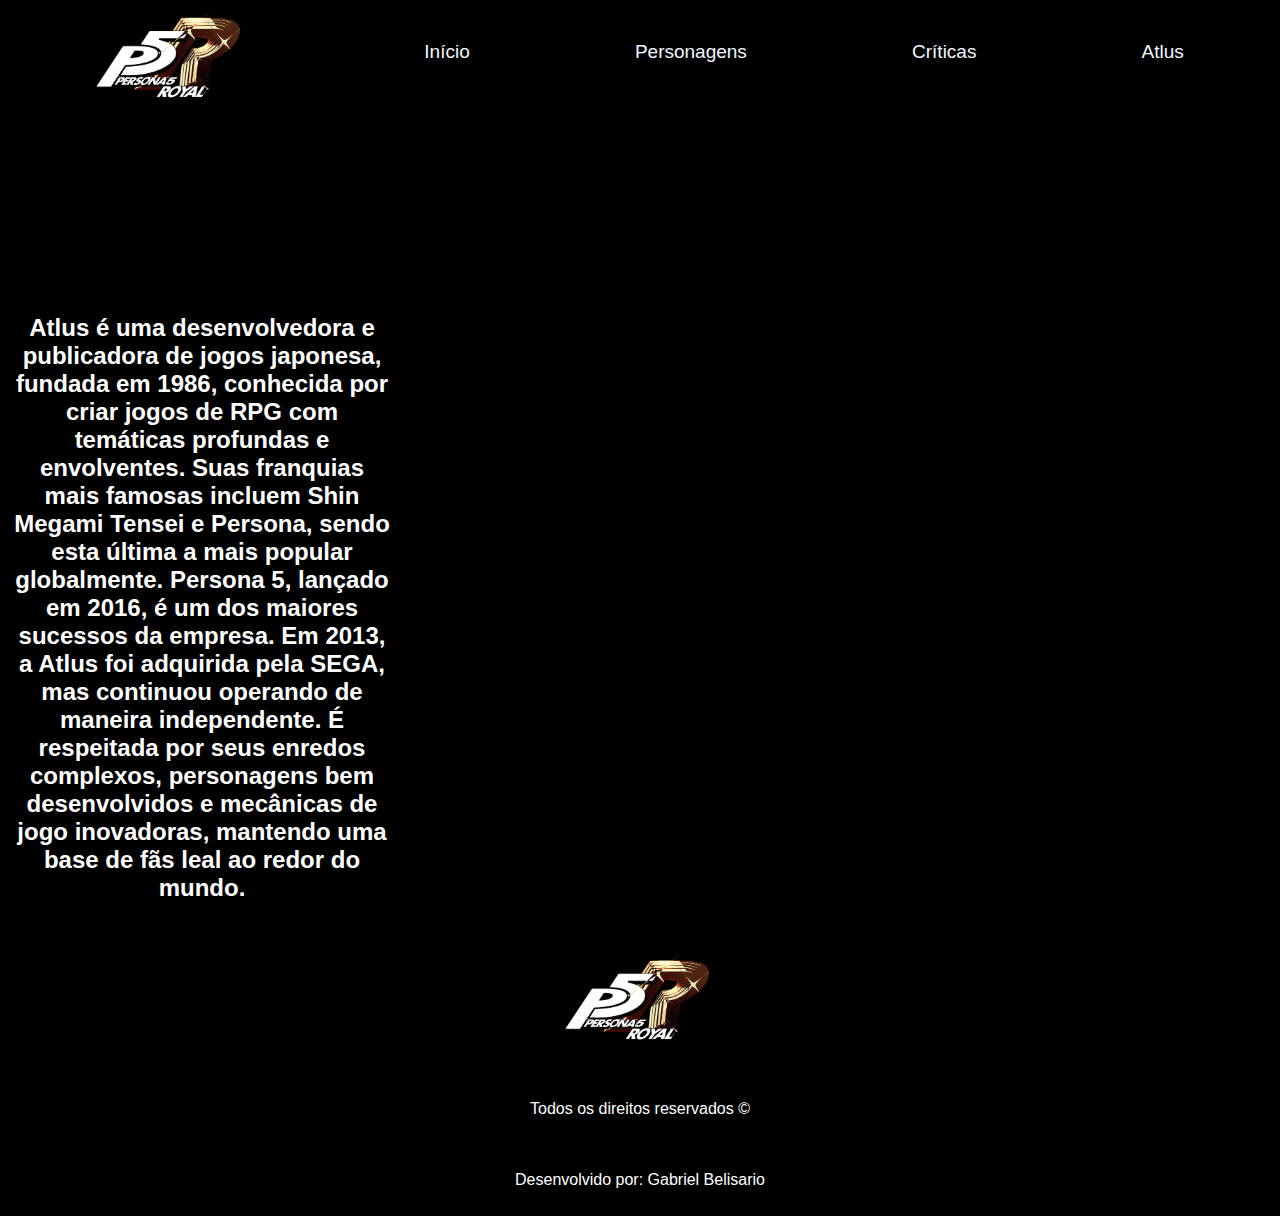
<file: contato.html>
<!DOCTYPE html>
<html lang="pt-br">
<head>
    <meta charset="UTF-8">
    <meta name="viewport" content="width=device-width, initial-scale=1.0">
    <title>Atlus</title>
    <link rel="stylesheet" href="contato.css">
</head>
<body>
    <header>
        <img id="logo" src="free-image-png-persona-5-royal-download-high-quality-png-image-now.png"/>
            <nav>
                <ul>
                    <a href="index.html">
                    <li>Início</li>                                                               
                 </a>
                    <a href="personagens.html">
                        <li>Personagens</li>
                    </a>
                    <a href="criticas.html">
                        <li>Críticas</li>
                    </a>
                    <a href="contato.html">
                        <li>Atlus</li>
                    </a>
                </ul>
            </nav>
    </header>
    <div id="conteiner1">
        <div class="conteudoPrimario">
            <h2>Atlus é uma desenvolvedora e publicadora de jogos japonesa, fundada em 1986, conhecida por criar jogos de RPG com temáticas profundas e envolventes. Suas franquias mais famosas incluem Shin Megami Tensei e Persona, sendo esta última a mais popular globalmente. Persona 5, lançado em 2016, é um dos maiores sucessos da empresa. Em 2013, a Atlus foi adquirida pela SEGA, mas continuou operando de maneira independente. É respeitada por seus enredos complexos, personagens bem desenvolvidos e mecânicas de jogo inovadoras, mantendo uma base de fãs leal ao redor do mundo.</h2>
        </div>
    </div>
    <footer>
        <img style="object-fit: cover;" id="logo" src="free-image-png-persona-5-royal-download-high-quality-png-image-now.png">
        <span>Todos os direitos reservados ©</span>
        <span>Desenvolvido por: Gabriel Belisario</span>

        <nav class="footerNavigation">
            <ul class="footerList">
                <a href="index.html">
                    <li>Início</li>                                                               
                </a>
                <a href="personagens.html">
                    <li>Personagens</li>
                </a>
                <a href="criticas.html">
                    <li>Críticas</li>
                </a>
                <a href="contato.html">
                    <li>Atlus</li>
                </a>
            </ul>
        </nav>

    </footer>
</body>
</html>
</file>
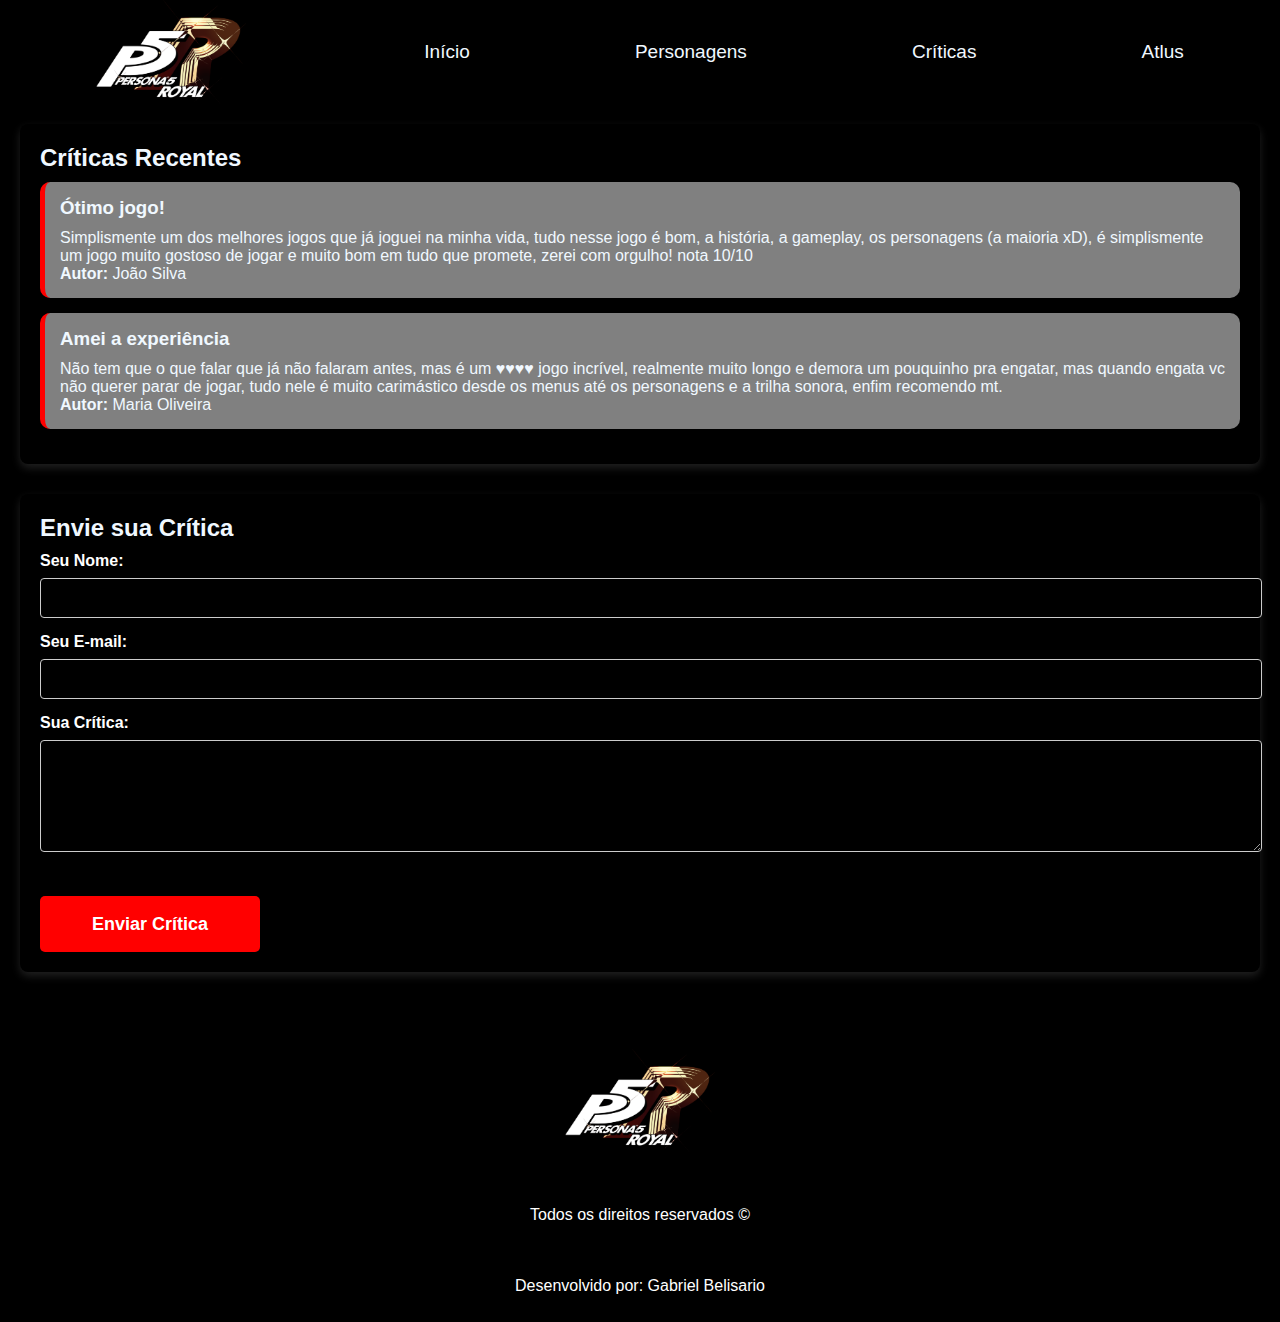
<file: criticas.html>
<!DOCTYPE html>
<html lang="pt-br">
<head>
    <meta charset="UTF-8">
    <meta name="viewport" content="width=device-width, initial-scale=1.0">
    <title>Persona 5</title>
    <link rel="stylesheet" href="criticas.css"/>
</head>
<body>
    <header>
        <img id="logo" src="free-image-png-persona-5-royal-download-high-quality-png-image-now.png"/>
            <nav>
                <ul>
                    <a href="index.html">
                    <li>Início</li>                                                               
                 </a>
                    <a href="personagens.html">
                        <li>Personagens</li>
                    </a>
                    <a href="criticas.html">
                        <li>Críticas</li>
                    </a>
                    <a href="contato.html">
                        <li>Atlus</li>
                    </a>
                </ul>
            </nav>
    </header>
    <section class="criticas">
        <h2>Críticas Recentes</h2>
        <div class="critica">
            <h3>Ótimo jogo!</h3>
            <p>Simplismente um dos melhores jogos que já joguei na minha vida, tudo nesse jogo é bom, a história, a gameplay, os personagens (a maioria xD), é simplismente um jogo muito gostoso de jogar e muito bom em tudo que promete, zerei com orgulho! nota 10/10</p>
            <p><strong>Autor:</strong> João Silva</p>
        </div>
        <div class="critica">
            <h3>Amei a experiência</h3>
            <p>Não tem que o que falar que já não falaram antes, mas é um ♥♥♥♥ jogo incrível, realmente muito longo e demora um pouquinho pra engatar, mas quando engata vc não querer parar de jogar, tudo nele é muito carimástico desde os menus até os personagens e a trilha sonora, enfim recomendo mt.</p>
            <p><strong>Autor:</strong> Maria Oliveira</p>
        </div>
    </section>

    <section class="formulario">
        <h2>Envie sua Crítica</h2>
        <form action="#" method="POST">
            <label for="nome">Seu Nome:</label>
            <input type="text" id="nome" name="nome" required>

            <label for="email">Seu E-mail:</label>
            <input type="email" id="email" name="email" required>

            <label for="mensagem">Sua Crítica:</label>
            <textarea id="mensagem" name="mensagem" rows="5" required></textarea>

            <a class="button">Enviar Crítica</a>
        </form>
    </section>
    <footer>
        <img style="object-fit: cover;" id="logo" src="free-image-png-persona-5-royal-download-high-quality-png-image-now.png">
        <span>Todos os direitos reservados ©</span>
        <span>Desenvolvido por: Gabriel Belisario</span>

        <nav class="footerNavigation">
            <ul class="footerList">
                <a href="index.html">
                    <li>Início</li>                                                               
                </a>
                <a href="personagens.html">
                    <li>Personagens</li>
                </a>
                <a href="criticas.html">
                    <li>Críticas</li>
                </a>
                <a href="contato.html">
                    <li>Atlus</li>
                </a>
            </ul>
        </nav>

    </footer>
</body>
</html>
</file>
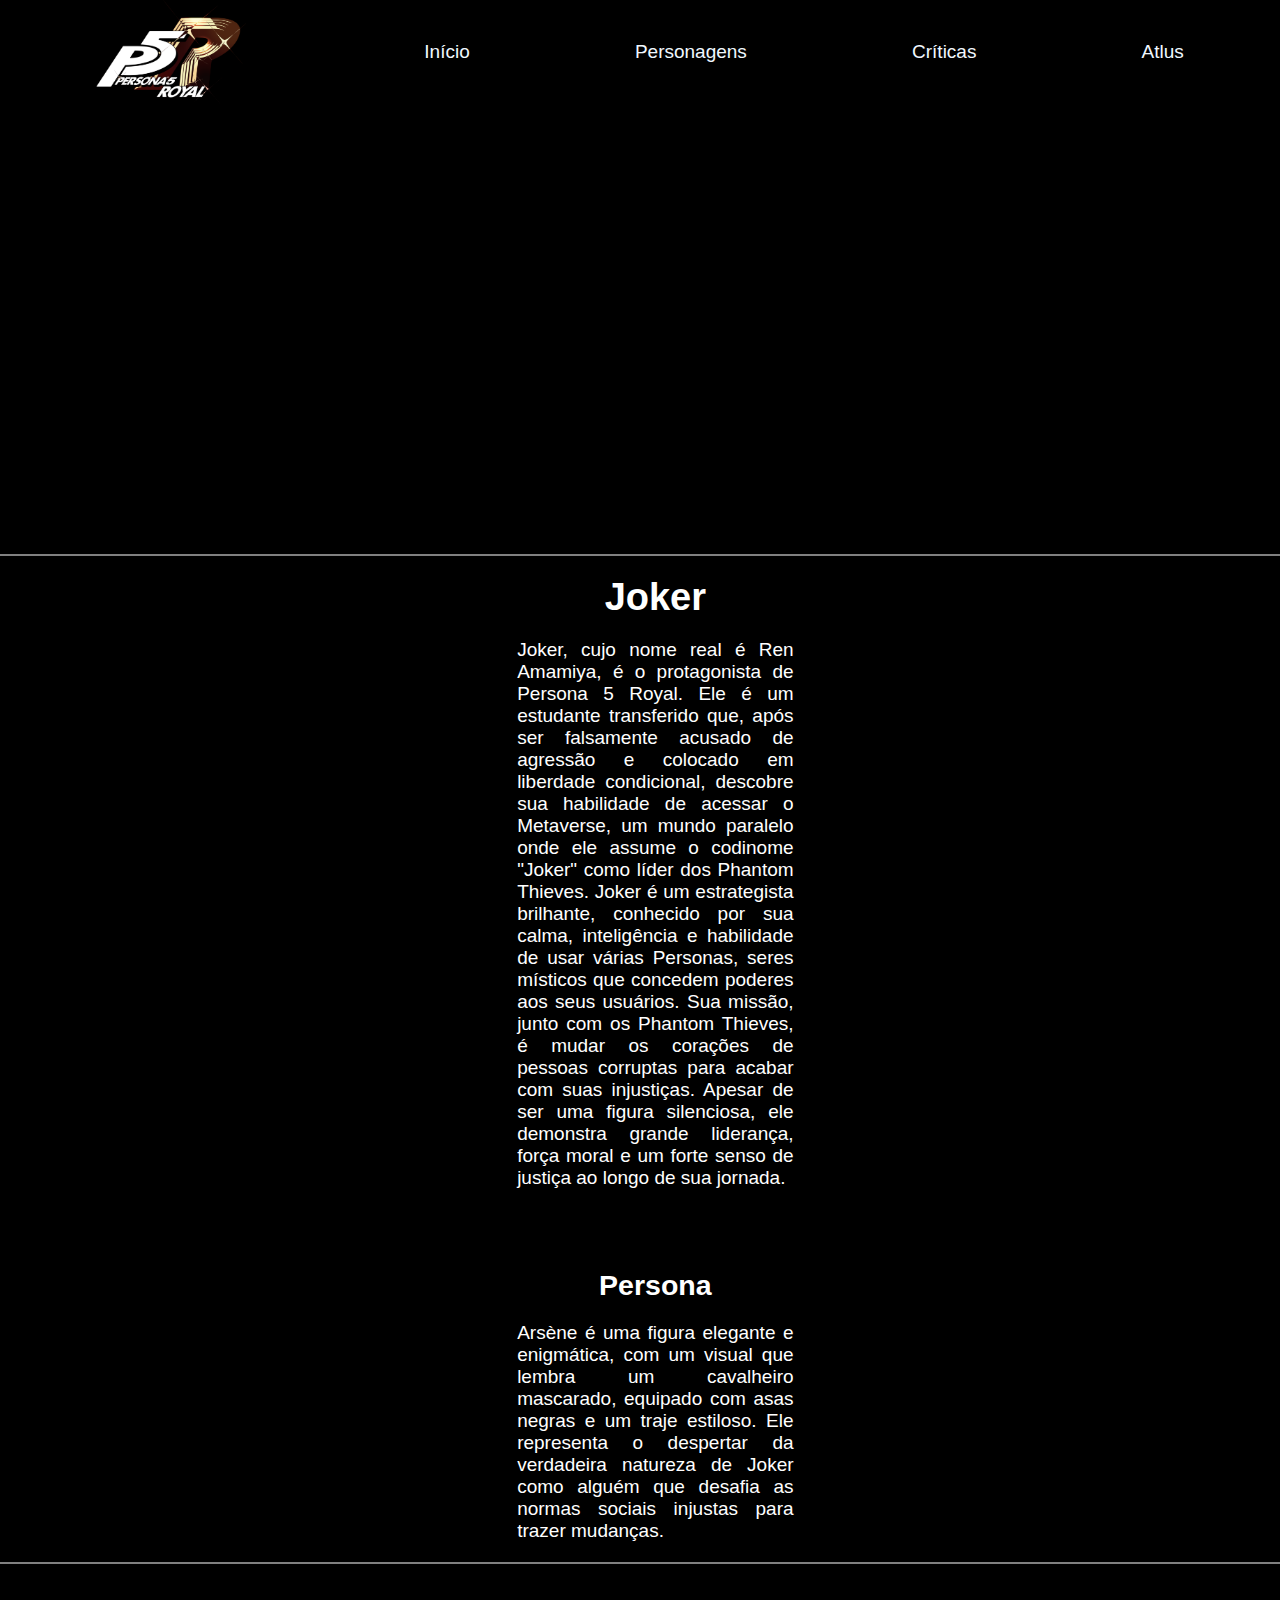
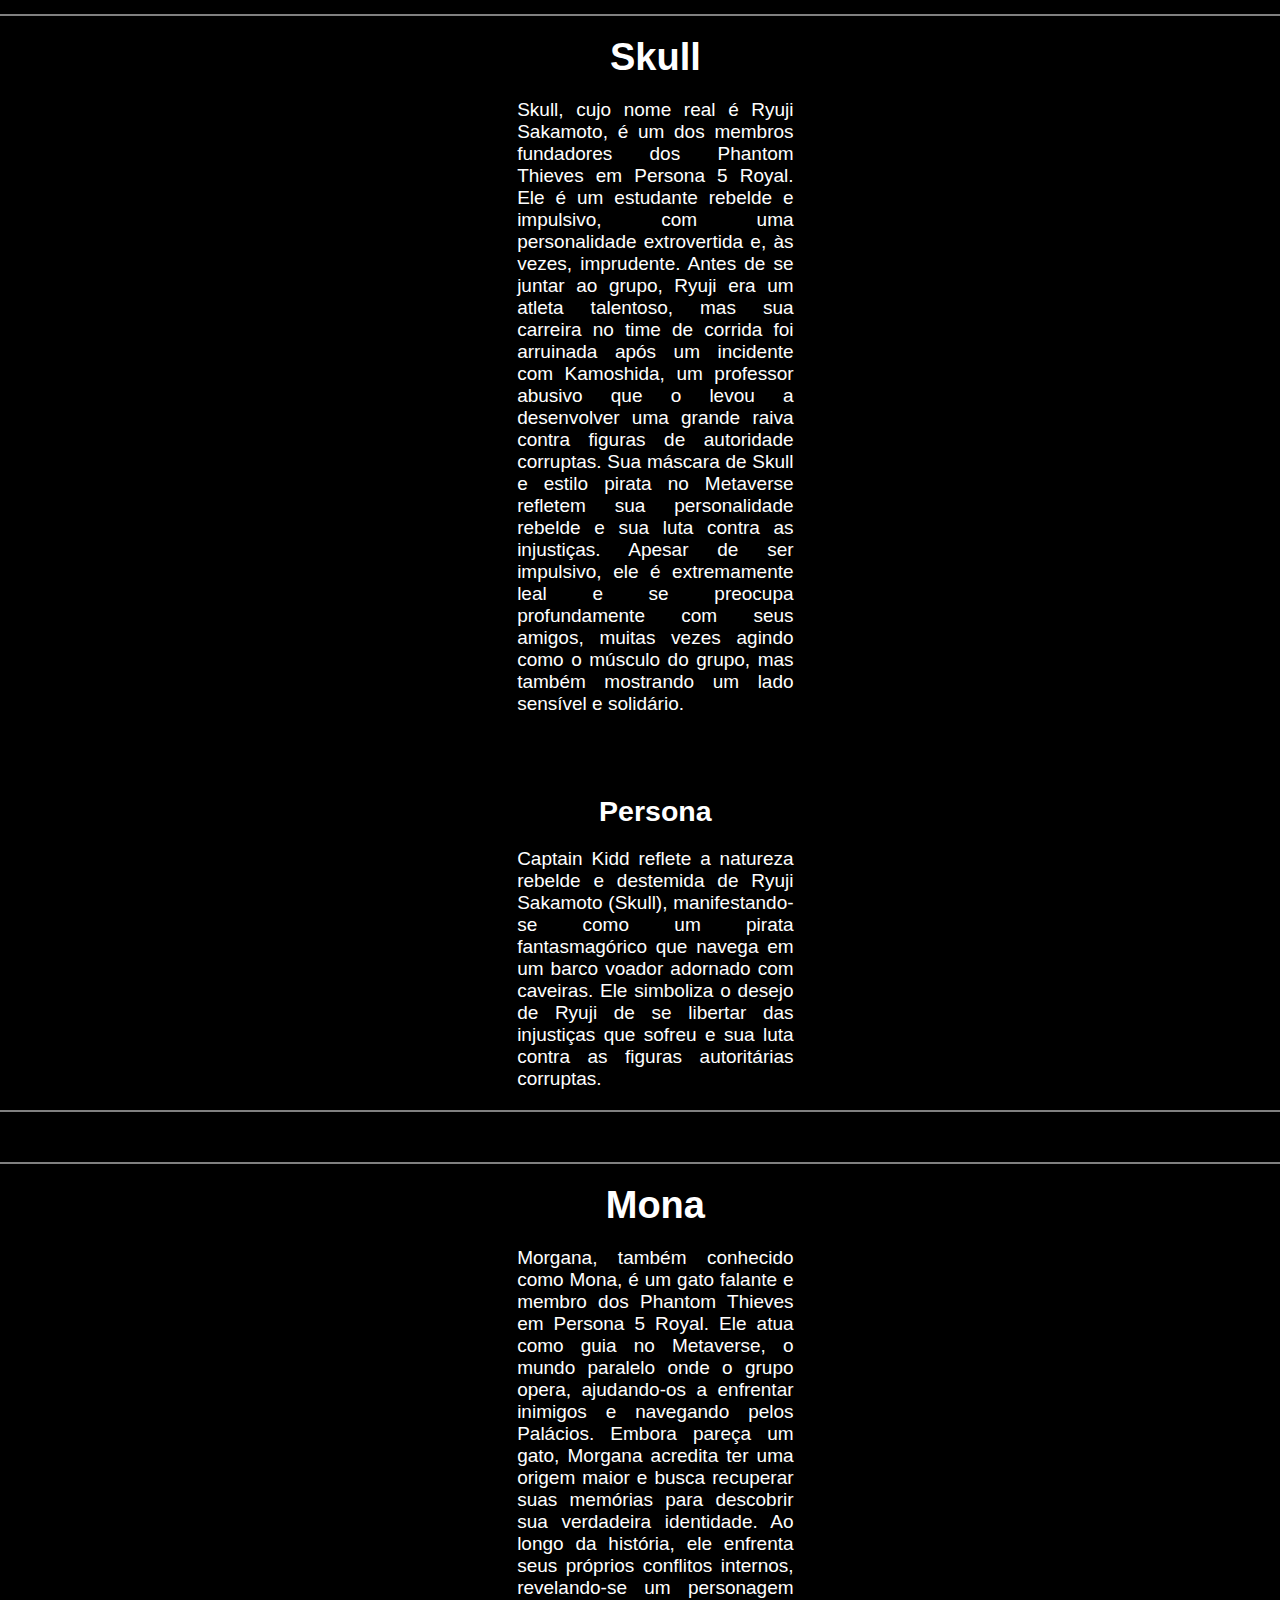
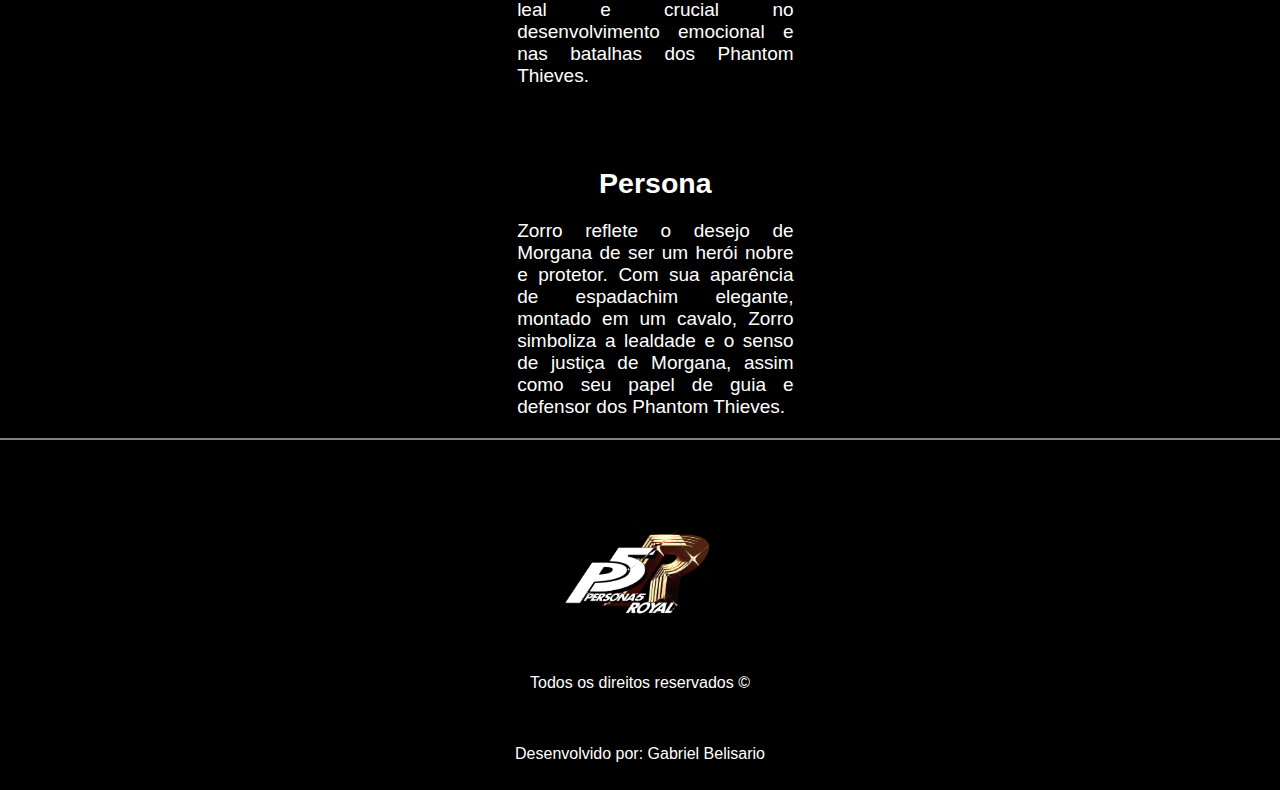
<file: personagens.html>
<!DOCTYPE html>
<html lang="pt-br">
<head>
    <meta charset="UTF-8">
    <meta name="viewport" content="width=device-width, initial-scale=1.0">
    <title>Persona 5 - Personagens</title>
    <link rel="stylesheet" href="personagens.css">
</head>
<body>
    <header>
        <img id="logo" src="free-image-png-persona-5-royal-download-high-quality-png-image-now.png"/>
            <nav>
                <ul>
                    <a href="index.html">
                    <li>Início</li>                                                               
                 </a>
                    <a href="personagens.html">
                        <li>Personagens</li>
                    </a>
                    <a href="criticas.html">
                        <li>Críticas</li>
                    </a>
                    <a href="contato.html">
                        <li>Atlus</li>
                    </a>
                </ul>
            </nav>
    </header>
    <div id="banner"></div>
        <div id="jokercontainer">
            <div class="joker"></div>
            <div class="jokerinf">
                <h1 class="jokername">Joker</h1>
                <p>Joker, cujo nome real é Ren Amamiya, é o protagonista de Persona 5 Royal. Ele é um estudante transferido que, após ser falsamente acusado de agressão e colocado em liberdade condicional, descobre sua habilidade de acessar o Metaverse, um mundo paralelo onde ele assume o codinome "Joker" como líder dos Phantom Thieves. Joker é um estrategista brilhante, conhecido por sua calma, inteligência e habilidade de usar várias Personas, seres místicos que concedem poderes aos seus usuários. Sua missão, junto com os Phantom Thieves, é mudar os corações de pessoas corruptas para acabar com suas injustiças. Apesar de ser uma figura silenciosa, ele demonstra grande liderança, força moral e um forte senso de justiça ao longo de sua jornada.</p>
                <h2 class="jokerpersona">Persona</h2>
                <p>Arsène é uma figura elegante e enigmática, com um visual que lembra um cavalheiro mascarado, equipado com asas negras e um traje estiloso. Ele representa o despertar da verdadeira natureza de Joker como alguém que desafia as normas sociais injustas para trazer mudanças.</p>
            </div>
            <div class="jokerpersonaimg"></div>
        </div>
        <div id="skullcontainer">
            <div class="skull"></div>
            <div class="skullinf">
                <h1 class="skullname">Skull</h1>
                <p>Skull, cujo nome real é Ryuji Sakamoto, é um dos membros fundadores dos Phantom Thieves em Persona 5 Royal. Ele é um estudante rebelde e impulsivo, com uma personalidade extrovertida e, às vezes, imprudente. Antes de se juntar ao grupo, Ryuji era um atleta talentoso, mas sua carreira no time de corrida foi arruinada após um incidente com Kamoshida, um professor abusivo que o levou a desenvolver uma grande raiva contra figuras de autoridade corruptas. Sua máscara de Skull e estilo pirata no Metaverse refletem sua personalidade rebelde e sua luta contra as injustiças. Apesar de ser impulsivo, ele é extremamente leal e se preocupa profundamente com seus amigos, muitas vezes agindo como o músculo do grupo, mas também mostrando um lado sensível e solidário.</p>
                <h2 class="skullpersona">Persona</h2>
                <p>Captain Kidd reflete a natureza rebelde e destemida de Ryuji Sakamoto (Skull), manifestando-se como um pirata fantasmagórico que navega em um barco voador adornado com caveiras. Ele simboliza o desejo de Ryuji de se libertar das injustiças que sofreu e sua luta contra as figuras autoritárias corruptas.</p>
            </div>
            <div class="skullpersonaimg"></div>
        </div>
        <div id="monacontainer">
            <div class="mona"></div>
            <div class="monainf">
                <h1 class="monaname">Mona</h1>
                <p>Morgana, também conhecido como Mona, é um gato falante e membro dos Phantom Thieves em Persona 5 Royal. Ele atua como guia no Metaverse, o mundo paralelo onde o grupo opera, ajudando-os a enfrentar inimigos e navegando pelos Palácios. Embora pareça um gato, Morgana acredita ter uma origem maior e busca recuperar suas memórias para descobrir sua verdadeira identidade. Ao longo da história, ele enfrenta seus próprios conflitos internos, revelando-se um personagem leal e crucial no desenvolvimento emocional e nas batalhas dos Phantom Thieves.</p>
                <h2 class="monapersona">Persona</h2>
                <p>Zorro reflete o desejo de Morgana de ser um herói nobre e protetor. Com sua aparência de espadachim elegante, montado em um cavalo, Zorro simboliza a lealdade e o senso de justiça de Morgana, assim como seu papel de guia e defensor dos Phantom Thieves.</p>
            </div>
            <div class="monapersonaimg"></div>
        </div>

        <footer>
            <img style="object-fit: cover;" id="logo" src="free-image-png-persona-5-royal-download-high-quality-png-image-now.png">
            <span>Todos os direitos reservados ©</span>
            <span>Desenvolvido por: Gabriel Belisario</span>
    
            <nav class="footerNavigation">
                <ul class="footerList">
                    <a href="index.html">
                        <li>Início</li>                                                               
                    </a>
                    <a href="personagens.html">
                        <li>Personagens</li>
                    </a>
                    <a href="criticas.html">
                        <li>Críticas</li>
                    </a>
                    <a href="contato.html">
                        <li>Atlus</li>
                    </a>
                </ul>
            </nav>
    
        </footer>
</body>
</html>
</file>
<file: contato.css>
@import url('https://fonts.cdnfonts.com/css/brushstroke');

* {
    margin: 0;
    padding: 0;
    background-color: transparent;
    list-style: none;
    text-decoration: none;
}

header {
    height: 90px;
    display: flex;
    justify-content: space-around;
    align-items: center;
    padding: 7px;
    background-color: black;
}

nav {
    width: 60%;
}

ul {
    display: flex;
    width: 100%;
    justify-content: space-between;
}

li {
    list-style: none;
    color: aliceblue;
    cursor: pointer;
    font-size: 19px;
    transition: .5s;
    font-family: 'Brushstroke', sans-serif;
}

li:hover {
    color: red
}

body{
    background-color: black;
}

#logo {
    width: 150px;
    height: auto;
}

#conteiner1{
    width: 100%;
    height: 800px;
    margin-top: 10px;
    display: flex;
    background-image: url(https://p4.wallpaperbetter.com/wallpaper/672/831/605/persona-series-shin-megami-tensei-series-wallpaper-preview.jpg);
    background-size: cover;
    background-repeat: no-repeat;
}

.conteudoPrimario{
    background-color: transparent;
    color: white;
    font-family: 'Brushstroke', sans-serif;
    width: 30%;
    height: 250px;
    margin-top: 200px;
    margin-left: 10px;
    text-align: center;
}

footer {
    height: 300px;
    margin-top: 2px;
    display: flex;
    flex-direction: column;
    align-items: center;
    justify-content: space-around;
}

span {
    color: white;
    font-family: 'Brushstroke', sans-serif;
}

.footerNavigation {
    display: none;
}

.footerList {
    display: flex;
    flex-direction: column;
    align-items: center;
}

@media (max-width: 768px) {
    .footerNavigation {
        display: block;
    }

    nav {
        display: none;
    }

   #conteiner1 {
    width: 100%;
    height: 1080px;
    display: flex;
    flex-direction: column;
    background-image: url(https://preview.redd.it/i-edited-a-black-frost-iphone-wallpaper-to-complement-a-v0-b6f0wnp3gvpa1.png?width=1080&crop=smart&auto=webp&s=e5687010fdc1d114ce7f8779075488c6f85042d1);
    background-position: 90% center
   }

   .conteudoPrimario {
    width: 95%;
    display: flex;
    flex-direction: column;
    margin-top: 50px;
   }
}
</file>
<file: criticas.css>
@import url('https://fonts.cdnfonts.com/css/brushstroke');

* {
    margin: 0;
    padding: 0;
    list-style: none;
    text-decoration: none;
    background-color: black;
    font-family: 'Brushstroke', sans-serif;
}

header {
    height: 90px;
    display: flex;
    justify-content: space-around;
    align-items: center;
    padding: 7px;
    background-color: black;
}

nav {
    width: 60%;
}

ul {
    display: flex;
    width: 100%;
    justify-content: space-between;
}

li {
    list-style: none;
    color: aliceblue;
    cursor: pointer;
    font-size: 19px;
    transition: .5s;
    font-family: 'Brushstroke', sans-serif;
}

li:hover {
    color: red
}

#logo {
    width: 150px;
    height: auto;
}

h1 {
    font-size: 2em;
}

section {
    margin: 20px;
    padding: 20px;
    background-color: black;
    border-radius: 8px;
    box-shadow: 0 4px 8px rgba(218, 218, 218, 0.144);
}

h2 {
    color: aliceblue;
    margin-bottom: 10px;
}

.criticas {
    margin-bottom: 30px;
    color: aliceblue;
}

.critica {
    background-color: grey;
    padding: 15px;
    margin-bottom: 15px;
    border-left: 5px solid red;
    border-radius: 10px;
}

.critica h3 {
    margin-bottom: 10px;
    background-color: grey;
    border-radius: 10px;
}

p {
    background-color: grey;
}

strong {
    background-color: grey;
} 

.formulario label {
    display: block;
    margin-bottom: 8px;
    font-weight: bold;
    color: white;
}

.formulario input,
.formulario textarea {
    width: 100%;
    padding: 10px;
    margin-bottom: 15px;
    border: 1px solid #ccc;
    border-radius: 4px;
    font-size: 1em;
    color: white;
}


form {
    color: aliceblue;
}

.button {
    width: 200px;
    height: 40px;
    background-color: red;
    color: white;
    padding: 8px 10px;
    border-radius: 5px;
    cursor: pointer;
    transition: .8s;
    font-size: 18px;
    display: flex;
    justify-content: center;
    align-items: center;
    font-weight: bold;
    border: none;
    outline: none;
    margin-top: 25px;
    font-family: 'Brushstroke', sans-serif;
}

.button:hover {
    background-color: white;
    color: black;
}

footer {
    height: 300px;
    margin-top: 50px;
    display: flex;
    flex-direction: column;
    align-items: center;
    justify-content: space-around;
}

span {
    color: white;
    font-family: 'Brushstroke', sans-serif;
}

.footerNavigation {
    display: none;
}

.footerList {
    display: flex;
    flex-direction: column;
    align-items: center;
}

@media(max-width: 768px){
    .footerNavigation {
        display: block;
    }

    nav {
        display: none;
    }

    #banner {
        background-position: 65%;
    }
    }
</file>
<file: personagens.css>
@import url('https://fonts.cdnfonts.com/css/brushstroke');

* {
    margin: 0;
    padding: 0;
    background-color: black;
    list-style: none;
    text-decoration: none;
}

header {
    height: 90px;
    display: flex;
    justify-content: space-around;
    align-items: center;
    padding: 7px;
}

nav {
    width: 60%;
}

ul {
    display: flex;
    width: 100%;
    justify-content: space-between;
}

li {
    list-style: none;
    color: aliceblue;
    cursor: pointer;
    font-size: 19px;
    transition: .5s;
    font-family: 'Brushstroke', sans-serif;
}

li:hover {
    color: red
}

#logo {
    width: 150px;
    height: auto;
}

#banner {
    background-image: url(https://dashgamer.com/wp-content/uploads/2021/02/thumb-1920-987525.jpg);
    background-position: 0% 0% ;
    background-position: cover;
    background-repeat: no-repeat;
    width: 100%;
    height: 400px;
}

#jokercontainer {
    width: 100%;
    display: flex;
    justify-content: space-between;
    margin-top: 50px;
    border-bottom: 2px solid gray ;
    border-top: 2px solid gray ;
    padding: 10px 0px 10px 0px;
}

.joker {
    width: 500px;
    height: 700px;
    background-image: url(https://i.pinimg.com/564x/37/5f/e6/375fe6b86abf35b4b5ab948965a83c03.jpg);
    background-repeat: no-repeat;
    background-position: 0% 100%;
    margin-left: 10px;
    margin-top: 10px;
    margin-bottom: 10px;
    border-radius: 10px;
}

.jokerinf {
    width: 450px;
    color: white;
    font-size: 19px;
    font-family: 'Brushstroke', sans-serif;
    display: inline;
    padding-left: 200px;
    padding-right: 200px;
    margin-top: 10px;
    margin-bottom: 10px;
    text-align: justify;
}

.jokername {
    text-align: center;
    padding-bottom: 20px;
}

.jokerpersona {
    text-align: center;
    padding-bottom: 20px;
    padding-top: 80px;
}

.jokerpersonaimg {
    background-image: url(https://i.pinimg.com/originals/95/e6/98/95e69887e48c6effdf933ba7ea963f6b.jpg);
    width: 450px;
    height: 700px;
    background-repeat: no-repeat;
    display: inline;
    background-position: 50% 20%;
    margin-right: 10px;
    margin-top: 10px;
    margin-bottom: 10px;
    border-radius: 10px;
}

#skullcontainer {
    width: 100%;
    display: flex;
    justify-content: space-between;
    margin-top: 50px;
    border-bottom: 2px solid gray ;
    border-top: 2px solid gray ;
    padding: 10px 0px 10px 0px;
}

.skull {
    width: 500px;
    height: 700px;
    background-image: url(https://i.pinimg.com/originals/31/c3/c4/31c3c4660bfc7ca8babc74d205d5a5a8.jpg);
    background-repeat: no-repeat;
    background-position: 70% 0%;
    margin-left: 10px;
    margin-top: 10px;
    margin-bottom: 10px;
    border-radius: 10px;
}

.skullinf {
    width: 450px;
    color: white;
    font-size: 19px;
    font-family: 'Brushstroke', sans-serif;
    display: inline;
    padding-left: 200px;
    padding-right: 200px;
    margin-top: 10px;
    margin-bottom: 10px;
    text-align: justify;
}

.skullname {
    text-align: center;
    padding-bottom: 20px;
}

.skullpersona {
    text-align: center;
    padding-bottom: 20px;
    padding-top: 80px;
}

.skullpersonaimg {
    background-image: url(https://i.pinimg.com/736x/c4/d4/56/c4d456fc4f8e3ffe5358e73ba11aedb4.jpg);
    width: 450px;
    height: 700px;
    background-repeat: no-repeat;
    display: inline;
    background-position: 99% 20%;
    margin-right: 10px;
    margin-top: 10px;
    margin-bottom: 10px;
    border-radius: 10px;
}

#monacontainer {
    display: flex;
    justify-content: space-between;
    margin-top: 50px;
    border-bottom: 2px solid gray;
    border-top: 2px solid gray;
    padding: 10px 0px 10px 0px;
}

.mona {
    width: 500px;
    height: 700px;
    background-image: url(https://images-wixmp-ed30a86b8c4ca887773594c2.wixmp.com/f/099ea79c-db22-4510-a219-c568620c811f/desuzju-e1e45944-9842-41c7-95e5-bc52c60958a0.png/v1/fill/w_670,h_1192,q_70,strp/wallpaper_mobile___persona_5___phantom_morgana_by_leopassos100_desuzju-pre.jpg?token=eyJ0eXAiOiJKV1QiLCJhbGciOiJIUzI1NiJ9.[base64].8wNNWyFL99BDWLIslHvqWh4obaTO6wPShCgSwQtOOME);
    background-repeat: no-repeat;
    background-position: 30% 88%;
    margin-top: 10px;
    margin-left: 10px;
    margin-bottom: 10px;
    border-radius: 10px;
}

.monainf {
    width: 450px;
    color: white;
    font-size: 19px;
    font-family: 'Brushstroke', sans-serif;
    display: inline;
    padding-left: 200px;
    padding-right: 200px;
    margin-top: 10px;
    margin-bottom: 10px;
    text-align: justify;
}

.monaname {
    text-align: center;
    padding-bottom: 20px;
}

.monapersona {
    text-align: center;
    padding-bottom: 20px;
    padding-top: 80px;
}

.monapersonaimg {
    background-image: url(https://preview.redd.it/lsf0xjdqaga21.jpg?width=640&crop=smart&auto=webp&s=a2e3aac261c7c8f2aac7e28b5f3e7eaab2be8253);
    width: 450px;
    height: 700px;
    background-repeat: no-repeat;
    background-position: 50%;
    display: inline;
    margin-right: 10px;
    margin-top: 10px;
    margin-bottom: 10px;
    border-radius: 10px;
}

footer {
    height: 300px;
    margin-top: 50px;
    display: flex;
    flex-direction: column;
    align-items: center;
    justify-content: space-around;
}

span {
    color: white;
    font-family: 'Brushstroke', sans-serif;
}

.footerNavigation {
    display: none;
}

.footerList {
    display: flex;
    flex-direction: column;
    align-items: center;
}

@media (max-width: 768px) {
    * {
        margin: 0;
        padding: 0;
        background-color: black;
        list-style: none;
        text-decoration: none;
    }

    header {
        height: 90px;
        display: flex;
        justify-content: space-around;
        align-items: center;
        padding: 7px;
        flex-direction: column;
    }

    .footerNavigation {
        display: block;
    }

    nav {
        display: none;
    }

    #logo {
        width: 120px;
        height: auto;
    }

    #banner {
        height: 300px;
        background-size: cover;
    }

    #jokercontainer, #skullcontainer, #monacontainer {
        flex-direction: column;
        align-items: center;
    }

    .joker{
        background-position: 50% 75%;
    }

    .mona{
        background-position: 30% 70%;
    }

    .joker, .skull, .mona, .jokerpersonaimg, .skullpersonaimg, .monapersonaimg {
        width: 100%;
        height: 400px;
    }

    .jokerinf, .skullinf, .monainf {
        width: 100%;
        padding-left: 20px;
        padding-right: 20px;
        text-align: center;
    }

    footer {
        height: auto;
    }

    .footerNavigation {
        display: flex;
        flex-direction: column;
        align-items: center;
    }

    .footerList {
        flex-direction: column;
    }

    span {
        font-size: 16px;
        padding-top: 10px;
        padding-bottom: 15px;
    }
}
</file>
